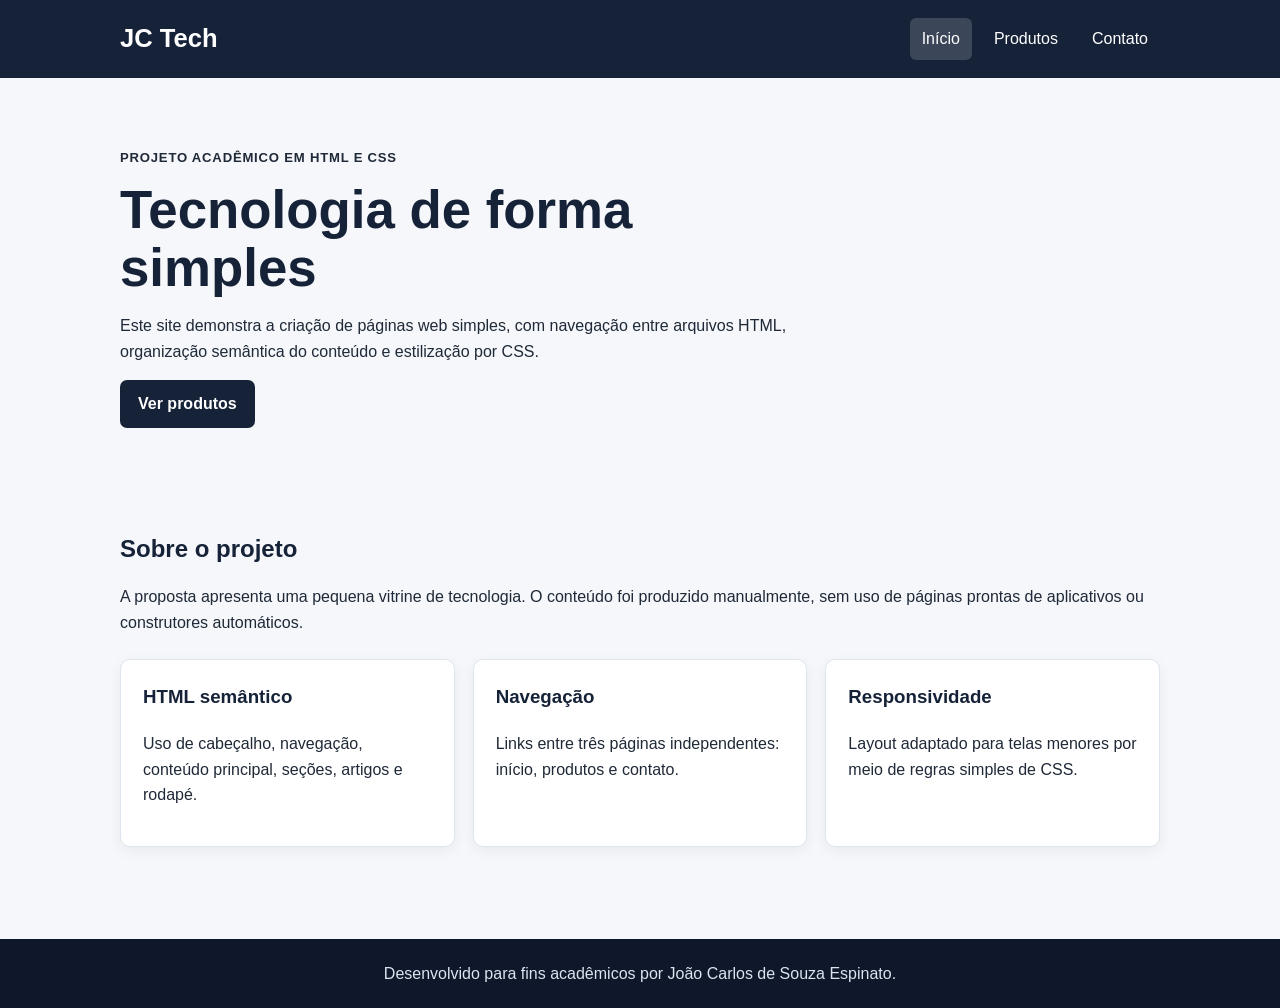
<file: index.html>
<!DOCTYPE html>
<html lang="pt-BR">
<head>
  <meta charset="UTF-8">
  <meta name="viewport" content="width=device-width, initial-scale=1.0">
  <meta name="description" content="Site acadêmico desenvolvido em HTML simples para a disciplina Ferramentas de Desenvolvimento Web.">
  <title>JC Tech | Início</title>
  <link rel="stylesheet" href="style.css">
</head>
<body>
  <header>
    <div class="container topo">
      <h1>JC Tech</h1>
      <nav aria-label="Navegação principal">
        <a class="ativo" href="index.html">Início</a>
        <a href="produtos.html">Produtos</a>
        <a href="contato.html">Contato</a>
      </nav>
    </div>
  </header>

  <main>
    <section class="hero container">
      <div>
        <p class="destaque">Projeto acadêmico em HTML e CSS</p>
        <h2>Tecnologia de forma simples</h2>
        <p>Este site demonstra a criação de páginas web simples, com navegação entre arquivos HTML, organização semântica do conteúdo e estilização por CSS.</p>
        <a class="botao" href="produtos.html">Ver produtos</a>
      </div>
    </section>

    <section class="container secao">
      <h2>Sobre o projeto</h2>
      <p>A proposta apresenta uma pequena vitrine de tecnologia. O conteúdo foi produzido manualmente, sem uso de páginas prontas de aplicativos ou construtores automáticos.</p>
      <div class="cards">
        <article class="card">
          <h3>HTML semântico</h3>
          <p>Uso de cabeçalho, navegação, conteúdo principal, seções, artigos e rodapé.</p>
        </article>
        <article class="card">
          <h3>Navegação</h3>
          <p>Links entre três páginas independentes: início, produtos e contato.</p>
        </article>
        <article class="card">
          <h3>Responsividade</h3>
          <p>Layout adaptado para telas menores por meio de regras simples de CSS.</p>
        </article>
      </div>
    </section>
  </main>

  <footer>
    <div class="container">
      <p>Desenvolvido para fins acadêmicos por João Carlos de Souza Espinato.</p>
    </div>
  </footer>
</body>
</html>
</file>
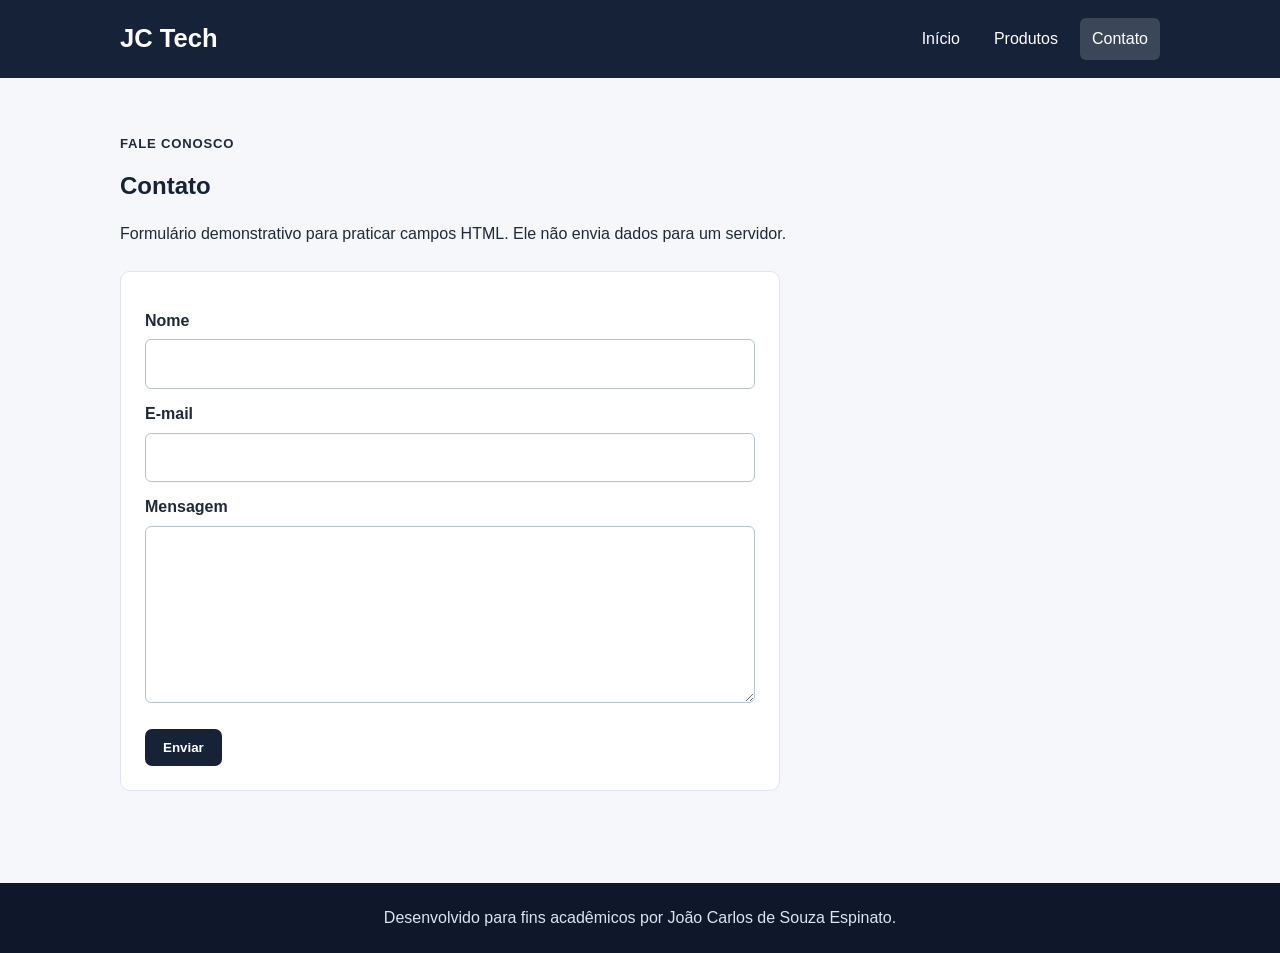
<file: contato.html>
<!DOCTYPE html>
<html lang="pt-BR">
<head>
  <meta charset="UTF-8">
  <meta name="viewport" content="width=device-width, initial-scale=1.0">
  <meta name="description" content="Página de contato do projeto acadêmico JC Tech.">
  <title>JC Tech | Contato</title>
  <link rel="stylesheet" href="style.css">
</head>
<body>
  <header>
    <div class="container topo">
      <h1>JC Tech</h1>
      <nav aria-label="Navegação principal">
        <a href="index.html">Início</a>
        <a href="produtos.html">Produtos</a>
        <a class="ativo" href="contato.html">Contato</a>
      </nav>
    </div>
  </header>

  <main class="container secao">
    <p class="destaque">Fale conosco</p>
    <h2>Contato</h2>
    <p>Formulário demonstrativo para praticar campos HTML. Ele não envia dados para um servidor.</p>

    <form action="#" method="get" class="formulario">
      <label for="nome">Nome</label>
      <input type="text" id="nome" name="nome" required>

      <label for="email">E-mail</label>
      <input type="email" id="email" name="email" required>

      <label for="mensagem">Mensagem</label>
      <textarea id="mensagem" name="mensagem" rows="6" required></textarea>

      <button type="submit">Enviar</button>
    </form>
  </main>

  <footer>
    <div class="container">
      <p>Desenvolvido para fins acadêmicos por João Carlos de Souza Espinato.</p>
    </div>
  </footer>
</body>
</html>
</file>
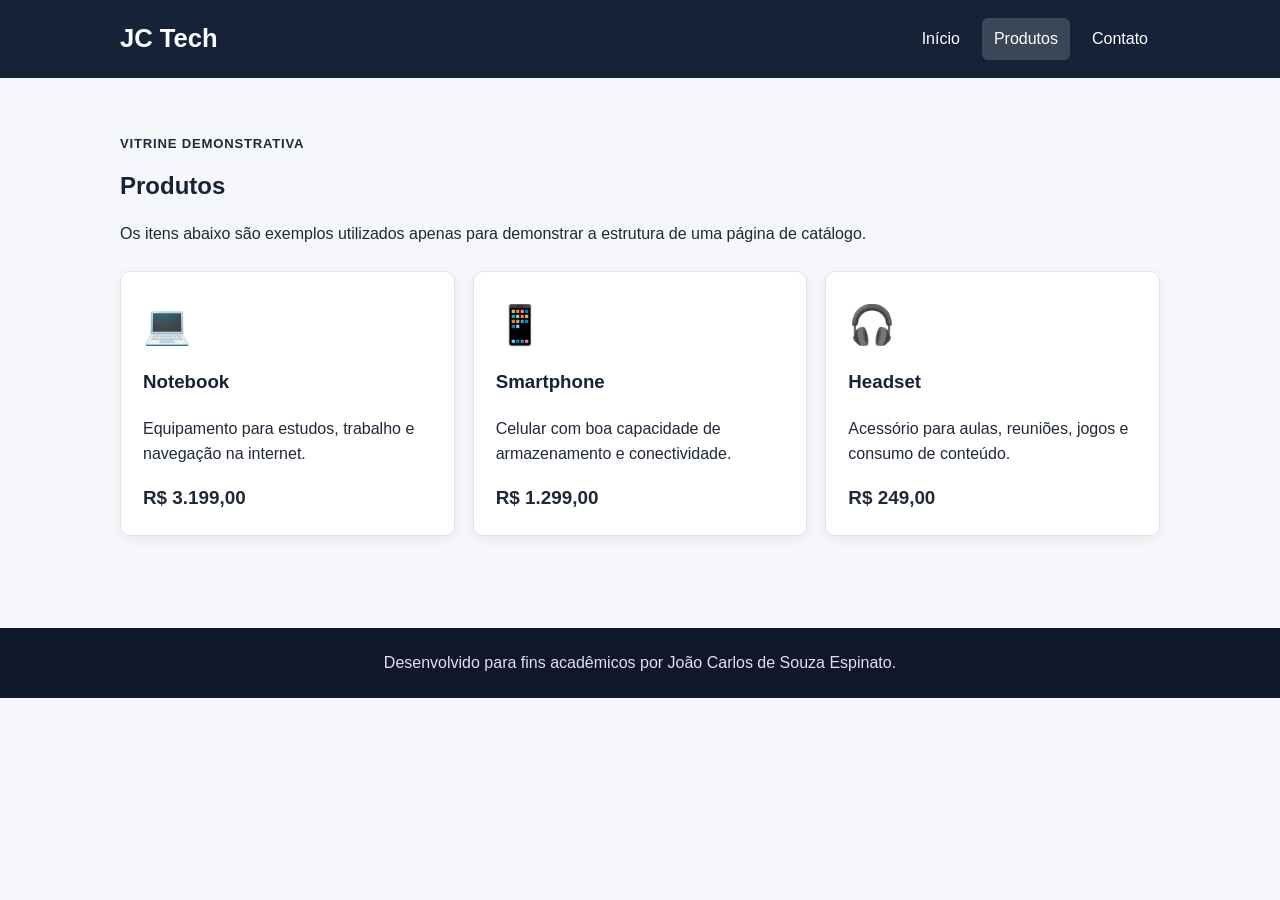
<file: produtos.html>
<!DOCTYPE html>
<html lang="pt-BR">
<head>
  <meta charset="UTF-8">
  <meta name="viewport" content="width=device-width, initial-scale=1.0">
  <meta name="description" content="Vitrine acadêmica de produtos de tecnologia.">
  <title>JC Tech | Produtos</title>
  <link rel="stylesheet" href="style.css">
</head>
<body>
  <header>
    <div class="container topo">
      <h1>JC Tech</h1>
      <nav aria-label="Navegação principal">
        <a href="index.html">Início</a>
        <a class="ativo" href="produtos.html">Produtos</a>
        <a href="contato.html">Contato</a>
      </nav>
    </div>
  </header>

  <main class="container secao">
    <p class="destaque">Vitrine demonstrativa</p>
    <h2>Produtos</h2>
    <p>Os itens abaixo são exemplos utilizados apenas para demonstrar a estrutura de uma página de catálogo.</p>

    <div class="cards produtos">
      <article class="card produto">
        <div class="icone" aria-hidden="true">💻</div>
        <h3>Notebook</h3>
        <p>Equipamento para estudos, trabalho e navegação na internet.</p>
        <strong>R$ 3.199,00</strong>
      </article>
      <article class="card produto">
        <div class="icone" aria-hidden="true">📱</div>
        <h3>Smartphone</h3>
        <p>Celular com boa capacidade de armazenamento e conectividade.</p>
        <strong>R$ 1.299,00</strong>
      </article>
      <article class="card produto">
        <div class="icone" aria-hidden="true">🎧</div>
        <h3>Headset</h3>
        <p>Acessório para aulas, reuniões, jogos e consumo de conteúdo.</p>
        <strong>R$ 249,00</strong>
      </article>
    </div>
  </main>

  <footer>
    <div class="container">
      <p>Desenvolvido para fins acadêmicos por João Carlos de Souza Espinato.</p>
    </div>
  </footer>
</body>
</html>
</file>
<file: style.css>
* {
  box-sizing: border-box;
}

html {
  scroll-behavior: smooth;
}

body {
  margin: 0;
  font-family: Arial, Helvetica, sans-serif;
  color: #1f2937;
  background: #f5f7fa;
  line-height: 1.6;
}

.container {
  width: min(1040px, 92%);
  margin: 0 auto;
}

header {
  background: #152238;
  color: #ffffff;
}

.topo {
  display: flex;
  align-items: center;
  justify-content: space-between;
  gap: 20px;
  padding: 18px 0;
}

.topo h1 {
  margin: 0;
  font-size: 1.6rem;
}

nav {
  display: flex;
  gap: 10px;
  flex-wrap: wrap;
}

nav a {
  color: #ffffff;
  text-decoration: none;
  padding: 8px 12px;
  border-radius: 6px;
}

nav a:hover,
nav a.ativo {
  background: rgba(255, 255, 255, 0.16);
}

.hero {
  min-height: 360px;
  display: flex;
  align-items: center;
  padding: 56px 0;
}

.hero > div {
  max-width: 720px;
}

.hero h2,
.secao h2 {
  margin: 4px 0 12px;
  color: #152238;
}

.hero h2 {
  font-size: clamp(2rem, 6vw, 3.3rem);
  line-height: 1.1;
}

.destaque {
  font-weight: 700;
  text-transform: uppercase;
  letter-spacing: 0.06em;
  font-size: 0.82rem;
}

.botao,
button {
  display: inline-block;
  border: 0;
  border-radius: 7px;
  padding: 11px 18px;
  background: #152238;
  color: #ffffff;
  text-decoration: none;
  font-weight: 700;
  cursor: pointer;
}

.secao {
  padding: 42px 0 56px;
}

.cards {
  display: grid;
  grid-template-columns: repeat(3, 1fr);
  gap: 18px;
  margin-top: 24px;
}

.card {
  background: #ffffff;
  border: 1px solid #dfe5ec;
  border-radius: 10px;
  padding: 22px;
  box-shadow: 0 4px 14px rgba(15, 23, 42, 0.06);
}

.card h3 {
  margin-top: 0;
  color: #152238;
}

.produto strong {
  display: block;
  margin-top: 14px;
  font-size: 1.18rem;
}

.icone {
  font-size: 2.4rem;
  margin-bottom: 12px;
}

.formulario {
  max-width: 660px;
  background: #ffffff;
  border: 1px solid #dfe5ec;
  border-radius: 10px;
  padding: 24px;
  margin-top: 24px;
}

.formulario label {
  display: block;
  margin-top: 12px;
  font-weight: 700;
}

.formulario input,
.formulario textarea {
  width: 100%;
  margin-top: 6px;
  padding: 11px;
  border: 1px solid #b8c2cc;
  border-radius: 6px;
  font: inherit;
}

.formulario button {
  margin-top: 18px;
}

footer {
  background: #0f172a;
  color: #dbe4ef;
  padding: 22px 0;
  margin-top: 36px;
}

footer p {
  margin: 0;
  text-align: center;
}

@media (max-width: 720px) {
  .topo {
    align-items: flex-start;
    flex-direction: column;
  }

  .cards {
    grid-template-columns: 1fr;
  }
}
</file>
